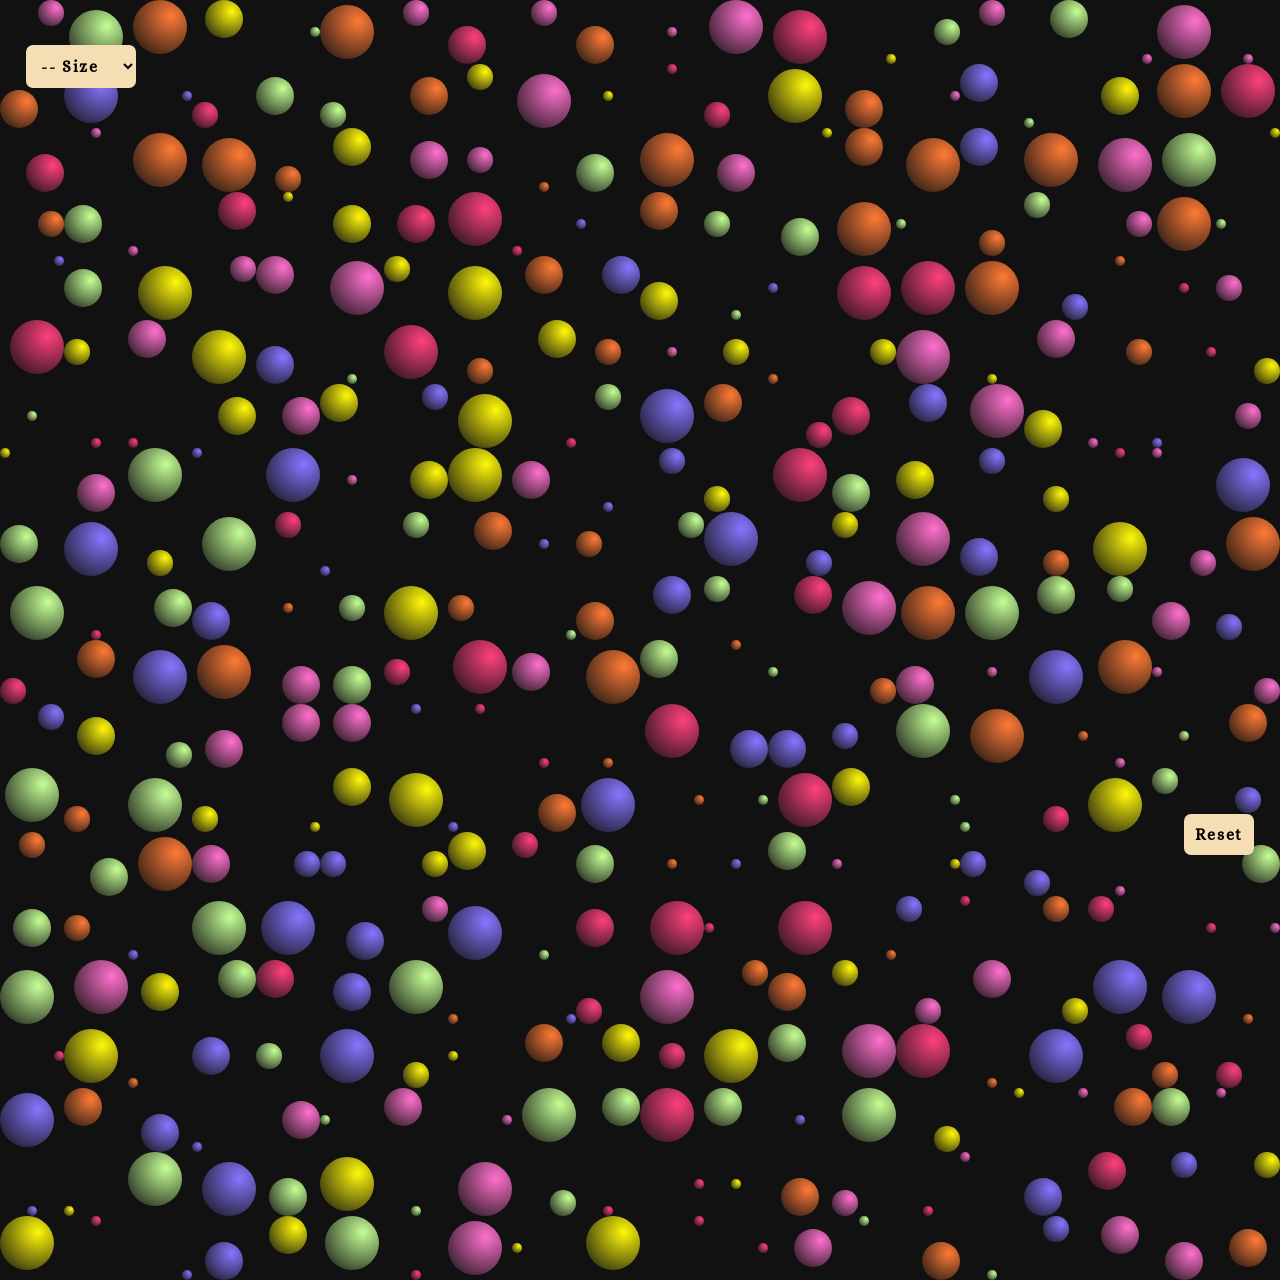
<file: projects/etch-a-sketch/index.html>
<!DOCTYPE html>
<html lang="en">
<head>
  <meta charset="UTF-8">
  <meta name="viewport" content="width=device-width, initial-scale=1.0">
  <link rel="stylesheet" href="../css-reset.css">
  <link rel="stylesheet" href="./css/style.css">

  <script src="script.js" defer></script>

  <title>Etch-a-Sketch</title>
</head>
<body>
  <div class="outer-container"></div>

  <label for="select-size"></label>
  <select name="size-of-spheres" id="select-size">
    <option value="">-- Size</option>
    <option value="bigger">Bigger</option>
    <option value="smaller">Smaller</option>
    <option value="default">Default</option>
  </select>

  <button class="reset">Reset</button>
</body>
</html>
</file>
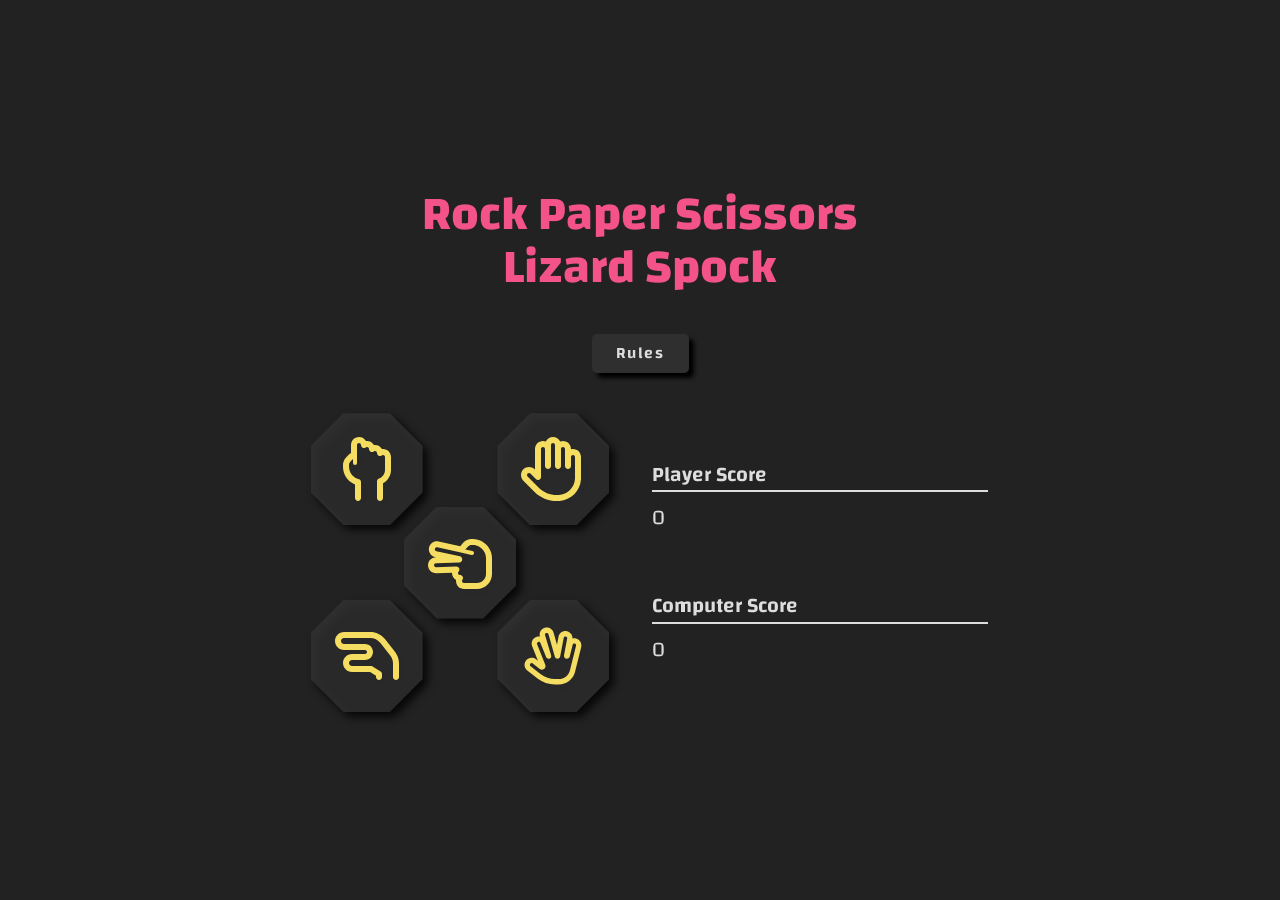
<file: projects/rock-paper-scissors-lizard-spock/index.html>
<!DOCTYPE html>
<html lang="en">
<head>
  <meta charset="UTF-8">
  <meta name="viewport" content="width=device-width, initial-scale=1.0">
  <link rel="stylesheet" href="../css-reset.css">
  <link rel="stylesheet" href="./css/style.css">
  <title>Rock Paper Scissors Lizard Spock</title>

  <script src="script.js" defer></script>
</head>
<body>
  <main>
    <h1>Rock Paper Scissors Lizard Spock</h1>
    <div class="rules-button-wrapper">
      <button class="rules-button">Rules</button>
    </div>

    <div class="rules-container pop-up">
      <div class="rules pop-up-card">
        <h2>Rules</h2>
        <div class="x-mark-wrapper">
          <button class="x-mark">
            <svg xmlns="http://www.w3.org/2000/svg" viewBox="0 0 384 512">
              <!--!Font Awesome Free 6.5.1 by @fontawesome - https://fontawesome.com License - https://fontawesome.com/license/free Copyright 2024 Fonticons, Inc.-->
              <path d="M342.6 150.6c12.5-12.5 12.5-32.8 0-45.3s-32.8-12.5-45.3 0L192 210.7 86.6 105.4c-12.5-12.5-32.8-12.5-45.3 0s-12.5 32.8 0 45.3L146.7 256 41.4 361.4c-12.5 12.5-12.5 32.8 0 45.3s32.8 12.5 45.3 0L192 301.3 297.4 406.6c12.5 12.5 32.8 12.5 45.3 0s12.5-32.8 0-45.3L237.3 256 342.6 150.6z"/>
            </svg>
          </button>
        </div>
        <ul>
          <li>scissors 
            <span>
              <svg xmlns="http://www.w3.org/2000/svg" viewBox="0 0 512 512"><!--!Font Awesome Free 6.5.1 by @fontawesome - https://fontawesome.com License - https://fontawesome.com/license/free Copyright 2024 Fonticons, Inc.--><path d="M.2 276.3c-1.2-35.3 26.4-65 61.7-66.2l3.3-.1L57 208.1C22.5 200.5 .7 166.3 8.3 131.8S50.2 75.5 84.7 83.2l173 38.3c2.3-2.9 4.7-5.7 7.1-8.5l18.4-20.3C299.9 74.5 323.5 64 348.3 64l10.2 0c54.1 0 104.1 28.7 131.3 75.4l1.5 2.6c13.6 23.2 20.7 49.7 20.7 76.6L512 344c0 66.3-53.7 120-120 120l-8 0-96 0c-35.3 0-64-28.7-64-64c0-2.8 .2-5.6 .5-8.3c-19.4-11-32.5-31.8-32.5-55.7c0-.8 0-1.6 0-2.4L66.4 338c-35.3 1.2-65-26.4-66.2-61.7zm63.4-18.2c-8.8 .3-15.7 7.7-15.4 16.5s7.7 15.7 16.5 15.4l161.5-5.6c9.8-.3 18.7 5.3 22.7 14.2s2.2 19.3-4.5 26.4c-2.8 2.9-4.4 6.7-4.4 11c0 8.8 7.2 16 16 16c9.1 0 17.4 5.1 21.5 13.3s3.2 17.9-2.3 25.1c-2 2.7-3.2 6-3.2 9.6c0 8.8 7.2 16 16 16l96 0 8 0c39.8 0 72-32.2 72-72l0-125.4c0-18.4-4.9-36.5-14.2-52.4l-1.5-2.6c-18.6-32-52.8-51.6-89.8-51.6l-10.2 0c-11.3 0-22 4.8-29.6 13.1l-17.5-15.9 17.5 15.9-18.4 20.3c-.6 .6-1.1 1.3-1.7 1.9l57 13.2c8.6 2 14 10.6 12 19.2s-10.6 14-19.2 12l-85.6-19.7L74.3 130c-8.6-1.9-17.2 3.5-19.1 12.2s3.5 17.2 12.2 19.1l187.5 41.6c10.2 2.3 17.8 10.9 18.7 21.4l.1 1c.6 6.6-1.5 13.1-5.8 18.1s-10.6 7.9-17.2 8.2L63.6 258.1z"/></svg>
            </span>
            cuts paper
            <span>
              <svg xmlns="http://www.w3.org/2000/svg" viewBox="0 0 512 512"><!--!Font Awesome Free 6.5.1 by @fontawesome - https://fontawesome.com License - https://fontawesome.com/license/free Copyright 2024 Fonticons, Inc.--><path d="M256 0c-25.3 0-47.2 14.7-57.6 36c-7-2.6-14.5-4-22.4-4c-35.3 0-64 28.7-64 64V261.5l-2.7-2.7c-25-25-65.5-25-90.5 0s-25 65.5 0 90.5L106.5 437c48 48 113.1 75 181 75H296h8c1.5 0 3-.1 4.5-.4c91.7-6.2 165-79.4 171.1-171.1c.3-1.5 .4-3 .4-4.5V160c0-35.3-28.7-64-64-64c-5.5 0-10.9 .7-16 2V96c0-35.3-28.7-64-64-64c-7.9 0-15.4 1.4-22.4 4C303.2 14.7 281.3 0 256 0zM240 96.1c0 0 0-.1 0-.1V64c0-8.8 7.2-16 16-16s16 7.2 16 16V95.9c0 0 0 .1 0 .1V232c0 13.3 10.7 24 24 24s24-10.7 24-24V96c0 0 0 0 0-.1c0-8.8 7.2-16 16-16s16 7.2 16 16v55.9c0 0 0 .1 0 .1v80c0 13.3 10.7 24 24 24s24-10.7 24-24V160.1c0 0 0-.1 0-.1c0-8.8 7.2-16 16-16s16 7.2 16 16V332.9c-.1 .6-.1 1.3-.2 1.9c-3.4 69.7-59.3 125.6-129 129c-.6 0-1.3 .1-1.9 .2H296h-8.5c-55.2 0-108.1-21.9-147.1-60.9L52.7 315.3c-6.2-6.2-6.2-16.4 0-22.6s16.4-6.2 22.6 0L119 336.4c6.9 6.9 17.2 8.9 26.2 5.2s14.8-12.5 14.8-22.2V96c0-8.8 7.2-16 16-16c8.8 0 16 7.1 16 15.9V232c0 13.3 10.7 24 24 24s24-10.7 24-24V96.1z"/></svg>
            </span>
          </li>

          <li>paper
            <span>
              <svg xmlns="http://www.w3.org/2000/svg" viewBox="0 0 512 512"><!--!Font Awesome Free 6.5.1 by @fontawesome - https://fontawesome.com License - https://fontawesome.com/license/free Copyright 2024 Fonticons, Inc.--><path d="M256 0c-25.3 0-47.2 14.7-57.6 36c-7-2.6-14.5-4-22.4-4c-35.3 0-64 28.7-64 64V261.5l-2.7-2.7c-25-25-65.5-25-90.5 0s-25 65.5 0 90.5L106.5 437c48 48 113.1 75 181 75H296h8c1.5 0 3-.1 4.5-.4c91.7-6.2 165-79.4 171.1-171.1c.3-1.5 .4-3 .4-4.5V160c0-35.3-28.7-64-64-64c-5.5 0-10.9 .7-16 2V96c0-35.3-28.7-64-64-64c-7.9 0-15.4 1.4-22.4 4C303.2 14.7 281.3 0 256 0zM240 96.1c0 0 0-.1 0-.1V64c0-8.8 7.2-16 16-16s16 7.2 16 16V95.9c0 0 0 .1 0 .1V232c0 13.3 10.7 24 24 24s24-10.7 24-24V96c0 0 0 0 0-.1c0-8.8 7.2-16 16-16s16 7.2 16 16v55.9c0 0 0 .1 0 .1v80c0 13.3 10.7 24 24 24s24-10.7 24-24V160.1c0 0 0-.1 0-.1c0-8.8 7.2-16 16-16s16 7.2 16 16V332.9c-.1 .6-.1 1.3-.2 1.9c-3.4 69.7-59.3 125.6-129 129c-.6 0-1.3 .1-1.9 .2H296h-8.5c-55.2 0-108.1-21.9-147.1-60.9L52.7 315.3c-6.2-6.2-6.2-16.4 0-22.6s16.4-6.2 22.6 0L119 336.4c6.9 6.9 17.2 8.9 26.2 5.2s14.8-12.5 14.8-22.2V96c0-8.8 7.2-16 16-16c8.8 0 16 7.1 16 15.9V232c0 13.3 10.7 24 24 24s24-10.7 24-24V96.1z"/></svg>
            </span>
            covers rock
            <span>
              <svg xmlns="http://www.w3.org/2000/svg" viewBox="0 0 448 512"><!--!Font Awesome Free 6.5.1 by @fontawesome - https://fontawesome.com License - https://fontawesome.com/license/free Copyright 2024 Fonticons, Inc.--><path d="M144 64c0-8.8 7.2-16 16-16s16 7.2 16 16c0 9.1 5.1 17.4 13.3 21.5s17.9 3.2 25.1-2.3c2.7-2 6-3.2 9.6-3.2c8.8 0 16 7.2 16 16c0 9.1 5.1 17.4 13.3 21.5s17.9 3.2 25.1-2.3c2.7-2 6-3.2 9.6-3.2c8.8 0 16 7.2 16 16c0 9.1 5.1 17.4 13.3 21.5s17.9 3.2 25.1-2.3c2.7-2 6-3.2 9.6-3.2c8.8 0 16 7.2 16 16V264c0 31.3-20 58-48 67.9c-9.6 3.4-16 12.5-16 22.6V488c0 13.3 10.7 24 24 24s24-10.7 24-24V370.2c38-20.1 64-60.1 64-106.2V160c0-35.3-28.7-64-64-64c-2.8 0-5.6 .2-8.3 .5C332.8 77.1 311.9 64 288 64c-2.8 0-5.6 .2-8.3 .5C268.8 45.1 247.9 32 224 32c-2.8 0-5.6 .2-8.3 .5C204.8 13.1 183.9 0 160 0C124.7 0 96 28.7 96 64v64.3c-11.7 7.4-22.5 16.4-32 26.9l17.8 16.1L64 155.2l-9.4 10.5C40 181.8 32 202.8 32 224.6v12.8c0 49.6 24.2 96.1 64.8 124.5l13.8-19.7L96.8 361.9l8.9 6.2c6.9 4.8 14.4 8.6 22.3 11.3V488c0 13.3 10.7 24 24 24s24-10.7 24-24V359.9c0-12.6-9.8-23.1-22.4-23.9c-7.3-.5-14.3-2.9-20.3-7.1l-13.1 18.7 13.1-18.7-8.9-6.2C96.6 303.1 80 271.3 80 237.4V224.6c0-9.9 3.7-19.4 10.3-26.8l9.4-10.5c3.8-4.2 7.9-8.1 12.3-11.6V208c0 8.8 7.2 16 16 16s16-7.2 16-16V142.3 128 64z"/></svg>
            </span>
          </li>

          <li>rock
            <span>
              <svg xmlns="http://www.w3.org/2000/svg" viewBox="0 0 448 512"><!--!Font Awesome Free 6.5.1 by @fontawesome - https://fontawesome.com License - https://fontawesome.com/license/free Copyright 2024 Fonticons, Inc.--><path d="M144 64c0-8.8 7.2-16 16-16s16 7.2 16 16c0 9.1 5.1 17.4 13.3 21.5s17.9 3.2 25.1-2.3c2.7-2 6-3.2 9.6-3.2c8.8 0 16 7.2 16 16c0 9.1 5.1 17.4 13.3 21.5s17.9 3.2 25.1-2.3c2.7-2 6-3.2 9.6-3.2c8.8 0 16 7.2 16 16c0 9.1 5.1 17.4 13.3 21.5s17.9 3.2 25.1-2.3c2.7-2 6-3.2 9.6-3.2c8.8 0 16 7.2 16 16V264c0 31.3-20 58-48 67.9c-9.6 3.4-16 12.5-16 22.6V488c0 13.3 10.7 24 24 24s24-10.7 24-24V370.2c38-20.1 64-60.1 64-106.2V160c0-35.3-28.7-64-64-64c-2.8 0-5.6 .2-8.3 .5C332.8 77.1 311.9 64 288 64c-2.8 0-5.6 .2-8.3 .5C268.8 45.1 247.9 32 224 32c-2.8 0-5.6 .2-8.3 .5C204.8 13.1 183.9 0 160 0C124.7 0 96 28.7 96 64v64.3c-11.7 7.4-22.5 16.4-32 26.9l17.8 16.1L64 155.2l-9.4 10.5C40 181.8 32 202.8 32 224.6v12.8c0 49.6 24.2 96.1 64.8 124.5l13.8-19.7L96.8 361.9l8.9 6.2c6.9 4.8 14.4 8.6 22.3 11.3V488c0 13.3 10.7 24 24 24s24-10.7 24-24V359.9c0-12.6-9.8-23.1-22.4-23.9c-7.3-.5-14.3-2.9-20.3-7.1l-13.1 18.7 13.1-18.7-8.9-6.2C96.6 303.1 80 271.3 80 237.4V224.6c0-9.9 3.7-19.4 10.3-26.8l9.4-10.5c3.8-4.2 7.9-8.1 12.3-11.6V208c0 8.8 7.2 16 16 16s16-7.2 16-16V142.3 128 64z"/></svg>
            </span>
            crushes lizard
            <span>
              <svg xmlns="http://www.w3.org/2000/svg" viewBox="0 0 512 512"><!--!Font Awesome Free 6.5.1 by @fontawesome - https://fontawesome.com License - https://fontawesome.com/license/free Copyright 2024 Fonticons, Inc.--><path d="M72 112c-13.3 0-24 10.7-24 24s10.7 24 24 24H240c35.3 0 64 28.7 64 64s-28.7 64-64 64H136c-13.3 0-24 10.7-24 24s10.7 24 24 24H288c4.5 0 8.9 1.3 12.7 3.6l64 40c7 4.4 11.3 12.1 11.3 20.4v24c0 13.3-10.7 24-24 24s-24-10.7-24-24V413.3L281.1 384H136c-39.8 0-72-32.2-72-72s32.2-72 72-72H240c8.8 0 16-7.2 16-16s-7.2-16-16-16H72c-39.8 0-72-32.2-72-72S32.2 64 72 64H281.6c46.7 0 90.9 21.5 119.7 58.3l78.4 100.1c20.9 26.7 32.3 59.7 32.3 93.7V424c0 13.3-10.7 24-24 24s-24-10.7-24-24V316.1c0-23.2-7.8-45.8-22.1-64.1L363.5 151.9c-19.7-25.2-49.9-39.9-81.9-39.9H72z"/></svg>
            </span>
          </li>

          <li>lizard
            <span>
              <svg xmlns="http://www.w3.org/2000/svg" viewBox="0 0 512 512"><!--!Font Awesome Free 6.5.1 by @fontawesome - https://fontawesome.com License - https://fontawesome.com/license/free Copyright 2024 Fonticons, Inc.--><path d="M72 112c-13.3 0-24 10.7-24 24s10.7 24 24 24H240c35.3 0 64 28.7 64 64s-28.7 64-64 64H136c-13.3 0-24 10.7-24 24s10.7 24 24 24H288c4.5 0 8.9 1.3 12.7 3.6l64 40c7 4.4 11.3 12.1 11.3 20.4v24c0 13.3-10.7 24-24 24s-24-10.7-24-24V413.3L281.1 384H136c-39.8 0-72-32.2-72-72s32.2-72 72-72H240c8.8 0 16-7.2 16-16s-7.2-16-16-16H72c-39.8 0-72-32.2-72-72S32.2 64 72 64H281.6c46.7 0 90.9 21.5 119.7 58.3l78.4 100.1c20.9 26.7 32.3 59.7 32.3 93.7V424c0 13.3-10.7 24-24 24s-24-10.7-24-24V316.1c0-23.2-7.8-45.8-22.1-64.1L363.5 151.9c-19.7-25.2-49.9-39.9-81.9-39.9H72z"/></svg>
            </span>
            poisons Spock
            <span>
              <svg xmlns="http://www.w3.org/2000/svg" viewBox="0 0 576 512"><!--!Font Awesome Free 6.5.1 by @fontawesome - https://fontawesome.com License - https://fontawesome.com/license/free Copyright 2024 Fonticons, Inc.--><path d="M170.2 80.8C161 47 180.8 12 214.6 2.4c34-9.6 69.4 10.2 79 44.2l30.3 107.1L337.1 84c6.6-34.7 40.1-57.5 74.8-50.9c31.4 6 53 33.9 52 64.9c10-2.6 20.8-2.8 31.5-.1c34.3 8.6 55.1 43.3 46.6 77.6L486.7 397.2C469.8 464.7 409.2 512 339.6 512c-11.2 0-22.5 0-33.7 0c-56.9 0-112.2-19-157.2-53.9l-92-71.6c-27.9-21.7-32.9-61.9-11.2-89.8s61.9-32.9 89.8-11.2l17 13.2L100.5 167.5c-13-32.9 3.2-70.1 36-83c11.1-4.4 22.7-5.4 33.7-3.7zm77.1-21.2c-2.4-8.5-11.2-13.4-19.7-11s-13.4 11.2-11 19.7l54.8 182.4c3.5 12.3-3.3 25.2-15.4 29.3s-25.3-2-30-13.9L174.9 138.1c-3.2-8.2-12.5-12.3-20.8-9s-12.3 12.5-9 20.8l73.3 185.6c12 30.3-23.7 57-49.4 37l-63.1-49.1c-7-5.4-17-4.2-22.5 2.8s-4.2 17 2.8 22.5l92 71.6c36.5 28.4 81.4 43.8 127.7 43.8c11.2 0 22.5 0 33.7 0c47.5 0 89-32.4 100.5-78.5l55.4-221.6c2.1-8.6-3.1-17.3-11.6-19.4s-17.3 3.1-19.4 11.6l-26 104C435.6 271.8 425 280 413 280c-16.5 0-28.9-15-25.8-31.2L415.7 99c1.7-8.7-4-17.1-12.7-18.7s-17.1 4-18.7 12.7L352.5 260c-2.2 11.6-12.4 20-24.2 20c-11 0-20.7-7.3-23.7-17.9L247.4 59.6z"/></svg>
            </span>
          </li>

          <li>Spock
            <span>
              <svg xmlns="http://www.w3.org/2000/svg" viewBox="0 0 576 512"><!--!Font Awesome Free 6.5.1 by @fontawesome - https://fontawesome.com License - https://fontawesome.com/license/free Copyright 2024 Fonticons, Inc.--><path d="M170.2 80.8C161 47 180.8 12 214.6 2.4c34-9.6 69.4 10.2 79 44.2l30.3 107.1L337.1 84c6.6-34.7 40.1-57.5 74.8-50.9c31.4 6 53 33.9 52 64.9c10-2.6 20.8-2.8 31.5-.1c34.3 8.6 55.1 43.3 46.6 77.6L486.7 397.2C469.8 464.7 409.2 512 339.6 512c-11.2 0-22.5 0-33.7 0c-56.9 0-112.2-19-157.2-53.9l-92-71.6c-27.9-21.7-32.9-61.9-11.2-89.8s61.9-32.9 89.8-11.2l17 13.2L100.5 167.5c-13-32.9 3.2-70.1 36-83c11.1-4.4 22.7-5.4 33.7-3.7zm77.1-21.2c-2.4-8.5-11.2-13.4-19.7-11s-13.4 11.2-11 19.7l54.8 182.4c3.5 12.3-3.3 25.2-15.4 29.3s-25.3-2-30-13.9L174.9 138.1c-3.2-8.2-12.5-12.3-20.8-9s-12.3 12.5-9 20.8l73.3 185.6c12 30.3-23.7 57-49.4 37l-63.1-49.1c-7-5.4-17-4.2-22.5 2.8s-4.2 17 2.8 22.5l92 71.6c36.5 28.4 81.4 43.8 127.7 43.8c11.2 0 22.5 0 33.7 0c47.5 0 89-32.4 100.5-78.5l55.4-221.6c2.1-8.6-3.1-17.3-11.6-19.4s-17.3 3.1-19.4 11.6l-26 104C435.6 271.8 425 280 413 280c-16.5 0-28.9-15-25.8-31.2L415.7 99c1.7-8.7-4-17.1-12.7-18.7s-17.1 4-18.7 12.7L352.5 260c-2.2 11.6-12.4 20-24.2 20c-11 0-20.7-7.3-23.7-17.9L247.4 59.6z"/></svg>
            </span>
            smashes scissors
            <span>
              <svg xmlns="http://www.w3.org/2000/svg" viewBox="0 0 512 512"><!--!Font Awesome Free 6.5.1 by @fontawesome - https://fontawesome.com License - https://fontawesome.com/license/free Copyright 2024 Fonticons, Inc.--><path d="M.2 276.3c-1.2-35.3 26.4-65 61.7-66.2l3.3-.1L57 208.1C22.5 200.5 .7 166.3 8.3 131.8S50.2 75.5 84.7 83.2l173 38.3c2.3-2.9 4.7-5.7 7.1-8.5l18.4-20.3C299.9 74.5 323.5 64 348.3 64l10.2 0c54.1 0 104.1 28.7 131.3 75.4l1.5 2.6c13.6 23.2 20.7 49.7 20.7 76.6L512 344c0 66.3-53.7 120-120 120l-8 0-96 0c-35.3 0-64-28.7-64-64c0-2.8 .2-5.6 .5-8.3c-19.4-11-32.5-31.8-32.5-55.7c0-.8 0-1.6 0-2.4L66.4 338c-35.3 1.2-65-26.4-66.2-61.7zm63.4-18.2c-8.8 .3-15.7 7.7-15.4 16.5s7.7 15.7 16.5 15.4l161.5-5.6c9.8-.3 18.7 5.3 22.7 14.2s2.2 19.3-4.5 26.4c-2.8 2.9-4.4 6.7-4.4 11c0 8.8 7.2 16 16 16c9.1 0 17.4 5.1 21.5 13.3s3.2 17.9-2.3 25.1c-2 2.7-3.2 6-3.2 9.6c0 8.8 7.2 16 16 16l96 0 8 0c39.8 0 72-32.2 72-72l0-125.4c0-18.4-4.9-36.5-14.2-52.4l-1.5-2.6c-18.6-32-52.8-51.6-89.8-51.6l-10.2 0c-11.3 0-22 4.8-29.6 13.1l-17.5-15.9 17.5 15.9-18.4 20.3c-.6 .6-1.1 1.3-1.7 1.9l57 13.2c8.6 2 14 10.6 12 19.2s-10.6 14-19.2 12l-85.6-19.7L74.3 130c-8.6-1.9-17.2 3.5-19.1 12.2s3.5 17.2 12.2 19.1l187.5 41.6c10.2 2.3 17.8 10.9 18.7 21.4l.1 1c.6 6.6-1.5 13.1-5.8 18.1s-10.6 7.9-17.2 8.2L63.6 258.1z"/></svg>
            </span>
          </li>

          <li>scissors
            <span>
              <svg xmlns="http://www.w3.org/2000/svg" viewBox="0 0 512 512"><!--!Font Awesome Free 6.5.1 by @fontawesome - https://fontawesome.com License - https://fontawesome.com/license/free Copyright 2024 Fonticons, Inc.--><path d="M.2 276.3c-1.2-35.3 26.4-65 61.7-66.2l3.3-.1L57 208.1C22.5 200.5 .7 166.3 8.3 131.8S50.2 75.5 84.7 83.2l173 38.3c2.3-2.9 4.7-5.7 7.1-8.5l18.4-20.3C299.9 74.5 323.5 64 348.3 64l10.2 0c54.1 0 104.1 28.7 131.3 75.4l1.5 2.6c13.6 23.2 20.7 49.7 20.7 76.6L512 344c0 66.3-53.7 120-120 120l-8 0-96 0c-35.3 0-64-28.7-64-64c0-2.8 .2-5.6 .5-8.3c-19.4-11-32.5-31.8-32.5-55.7c0-.8 0-1.6 0-2.4L66.4 338c-35.3 1.2-65-26.4-66.2-61.7zm63.4-18.2c-8.8 .3-15.7 7.7-15.4 16.5s7.7 15.7 16.5 15.4l161.5-5.6c9.8-.3 18.7 5.3 22.7 14.2s2.2 19.3-4.5 26.4c-2.8 2.9-4.4 6.7-4.4 11c0 8.8 7.2 16 16 16c9.1 0 17.4 5.1 21.5 13.3s3.2 17.9-2.3 25.1c-2 2.7-3.2 6-3.2 9.6c0 8.8 7.2 16 16 16l96 0 8 0c39.8 0 72-32.2 72-72l0-125.4c0-18.4-4.9-36.5-14.2-52.4l-1.5-2.6c-18.6-32-52.8-51.6-89.8-51.6l-10.2 0c-11.3 0-22 4.8-29.6 13.1l-17.5-15.9 17.5 15.9-18.4 20.3c-.6 .6-1.1 1.3-1.7 1.9l57 13.2c8.6 2 14 10.6 12 19.2s-10.6 14-19.2 12l-85.6-19.7L74.3 130c-8.6-1.9-17.2 3.5-19.1 12.2s3.5 17.2 12.2 19.1l187.5 41.6c10.2 2.3 17.8 10.9 18.7 21.4l.1 1c.6 6.6-1.5 13.1-5.8 18.1s-10.6 7.9-17.2 8.2L63.6 258.1z"/></svg>
            </span>
            decapitates lizard
            <span>
              <svg xmlns="http://www.w3.org/2000/svg" viewBox="0 0 512 512"><!--!Font Awesome Free 6.5.1 by @fontawesome - https://fontawesome.com License - https://fontawesome.com/license/free Copyright 2024 Fonticons, Inc.--><path d="M72 112c-13.3 0-24 10.7-24 24s10.7 24 24 24H240c35.3 0 64 28.7 64 64s-28.7 64-64 64H136c-13.3 0-24 10.7-24 24s10.7 24 24 24H288c4.5 0 8.9 1.3 12.7 3.6l64 40c7 4.4 11.3 12.1 11.3 20.4v24c0 13.3-10.7 24-24 24s-24-10.7-24-24V413.3L281.1 384H136c-39.8 0-72-32.2-72-72s32.2-72 72-72H240c8.8 0 16-7.2 16-16s-7.2-16-16-16H72c-39.8 0-72-32.2-72-72S32.2 64 72 64H281.6c46.7 0 90.9 21.5 119.7 58.3l78.4 100.1c20.9 26.7 32.3 59.7 32.3 93.7V424c0 13.3-10.7 24-24 24s-24-10.7-24-24V316.1c0-23.2-7.8-45.8-22.1-64.1L363.5 151.9c-19.7-25.2-49.9-39.9-81.9-39.9H72z"/></svg>
            </span>
          </li> 

          <li>lizard
            <span>
              <svg xmlns="http://www.w3.org/2000/svg" viewBox="0 0 512 512"><!--!Font Awesome Free 6.5.1 by @fontawesome - https://fontawesome.com License - https://fontawesome.com/license/free Copyright 2024 Fonticons, Inc.--><path d="M72 112c-13.3 0-24 10.7-24 24s10.7 24 24 24H240c35.3 0 64 28.7 64 64s-28.7 64-64 64H136c-13.3 0-24 10.7-24 24s10.7 24 24 24H288c4.5 0 8.9 1.3 12.7 3.6l64 40c7 4.4 11.3 12.1 11.3 20.4v24c0 13.3-10.7 24-24 24s-24-10.7-24-24V413.3L281.1 384H136c-39.8 0-72-32.2-72-72s32.2-72 72-72H240c8.8 0 16-7.2 16-16s-7.2-16-16-16H72c-39.8 0-72-32.2-72-72S32.2 64 72 64H281.6c46.7 0 90.9 21.5 119.7 58.3l78.4 100.1c20.9 26.7 32.3 59.7 32.3 93.7V424c0 13.3-10.7 24-24 24s-24-10.7-24-24V316.1c0-23.2-7.8-45.8-22.1-64.1L363.5 151.9c-19.7-25.2-49.9-39.9-81.9-39.9H72z"/></svg>
            </span>
            eats paper
            <span>
              <svg xmlns="http://www.w3.org/2000/svg" viewBox="0 0 512 512"><!--!Font Awesome Free 6.5.1 by @fontawesome - https://fontawesome.com License - https://fontawesome.com/license/free Copyright 2024 Fonticons, Inc.--><path d="M256 0c-25.3 0-47.2 14.7-57.6 36c-7-2.6-14.5-4-22.4-4c-35.3 0-64 28.7-64 64V261.5l-2.7-2.7c-25-25-65.5-25-90.5 0s-25 65.5 0 90.5L106.5 437c48 48 113.1 75 181 75H296h8c1.5 0 3-.1 4.5-.4c91.7-6.2 165-79.4 171.1-171.1c.3-1.5 .4-3 .4-4.5V160c0-35.3-28.7-64-64-64c-5.5 0-10.9 .7-16 2V96c0-35.3-28.7-64-64-64c-7.9 0-15.4 1.4-22.4 4C303.2 14.7 281.3 0 256 0zM240 96.1c0 0 0-.1 0-.1V64c0-8.8 7.2-16 16-16s16 7.2 16 16V95.9c0 0 0 .1 0 .1V232c0 13.3 10.7 24 24 24s24-10.7 24-24V96c0 0 0 0 0-.1c0-8.8 7.2-16 16-16s16 7.2 16 16v55.9c0 0 0 .1 0 .1v80c0 13.3 10.7 24 24 24s24-10.7 24-24V160.1c0 0 0-.1 0-.1c0-8.8 7.2-16 16-16s16 7.2 16 16V332.9c-.1 .6-.1 1.3-.2 1.9c-3.4 69.7-59.3 125.6-129 129c-.6 0-1.3 .1-1.9 .2H296h-8.5c-55.2 0-108.1-21.9-147.1-60.9L52.7 315.3c-6.2-6.2-6.2-16.4 0-22.6s16.4-6.2 22.6 0L119 336.4c6.9 6.9 17.2 8.9 26.2 5.2s14.8-12.5 14.8-22.2V96c0-8.8 7.2-16 16-16c8.8 0 16 7.1 16 15.9V232c0 13.3 10.7 24 24 24s24-10.7 24-24V96.1z"/></svg>
            </span>
          </li>

          <li>paper
            <span>
              <svg xmlns="http://www.w3.org/2000/svg" viewBox="0 0 512 512"><!--!Font Awesome Free 6.5.1 by @fontawesome - https://fontawesome.com License - https://fontawesome.com/license/free Copyright 2024 Fonticons, Inc.--><path d="M256 0c-25.3 0-47.2 14.7-57.6 36c-7-2.6-14.5-4-22.4-4c-35.3 0-64 28.7-64 64V261.5l-2.7-2.7c-25-25-65.5-25-90.5 0s-25 65.5 0 90.5L106.5 437c48 48 113.1 75 181 75H296h8c1.5 0 3-.1 4.5-.4c91.7-6.2 165-79.4 171.1-171.1c.3-1.5 .4-3 .4-4.5V160c0-35.3-28.7-64-64-64c-5.5 0-10.9 .7-16 2V96c0-35.3-28.7-64-64-64c-7.9 0-15.4 1.4-22.4 4C303.2 14.7 281.3 0 256 0zM240 96.1c0 0 0-.1 0-.1V64c0-8.8 7.2-16 16-16s16 7.2 16 16V95.9c0 0 0 .1 0 .1V232c0 13.3 10.7 24 24 24s24-10.7 24-24V96c0 0 0 0 0-.1c0-8.8 7.2-16 16-16s16 7.2 16 16v55.9c0 0 0 .1 0 .1v80c0 13.3 10.7 24 24 24s24-10.7 24-24V160.1c0 0 0-.1 0-.1c0-8.8 7.2-16 16-16s16 7.2 16 16V332.9c-.1 .6-.1 1.3-.2 1.9c-3.4 69.7-59.3 125.6-129 129c-.6 0-1.3 .1-1.9 .2H296h-8.5c-55.2 0-108.1-21.9-147.1-60.9L52.7 315.3c-6.2-6.2-6.2-16.4 0-22.6s16.4-6.2 22.6 0L119 336.4c6.9 6.9 17.2 8.9 26.2 5.2s14.8-12.5 14.8-22.2V96c0-8.8 7.2-16 16-16c8.8 0 16 7.1 16 15.9V232c0 13.3 10.7 24 24 24s24-10.7 24-24V96.1z"/></svg>
            </span>
            disproves Spock
            <span>
              <svg xmlns="http://www.w3.org/2000/svg" viewBox="0 0 576 512"><!--!Font Awesome Free 6.5.1 by @fontawesome - https://fontawesome.com License - https://fontawesome.com/license/free Copyright 2024 Fonticons, Inc.--><path d="M170.2 80.8C161 47 180.8 12 214.6 2.4c34-9.6 69.4 10.2 79 44.2l30.3 107.1L337.1 84c6.6-34.7 40.1-57.5 74.8-50.9c31.4 6 53 33.9 52 64.9c10-2.6 20.8-2.8 31.5-.1c34.3 8.6 55.1 43.3 46.6 77.6L486.7 397.2C469.8 464.7 409.2 512 339.6 512c-11.2 0-22.5 0-33.7 0c-56.9 0-112.2-19-157.2-53.9l-92-71.6c-27.9-21.7-32.9-61.9-11.2-89.8s61.9-32.9 89.8-11.2l17 13.2L100.5 167.5c-13-32.9 3.2-70.1 36-83c11.1-4.4 22.7-5.4 33.7-3.7zm77.1-21.2c-2.4-8.5-11.2-13.4-19.7-11s-13.4 11.2-11 19.7l54.8 182.4c3.5 12.3-3.3 25.2-15.4 29.3s-25.3-2-30-13.9L174.9 138.1c-3.2-8.2-12.5-12.3-20.8-9s-12.3 12.5-9 20.8l73.3 185.6c12 30.3-23.7 57-49.4 37l-63.1-49.1c-7-5.4-17-4.2-22.5 2.8s-4.2 17 2.8 22.5l92 71.6c36.5 28.4 81.4 43.8 127.7 43.8c11.2 0 22.5 0 33.7 0c47.5 0 89-32.4 100.5-78.5l55.4-221.6c2.1-8.6-3.1-17.3-11.6-19.4s-17.3 3.1-19.4 11.6l-26 104C435.6 271.8 425 280 413 280c-16.5 0-28.9-15-25.8-31.2L415.7 99c1.7-8.7-4-17.1-12.7-18.7s-17.1 4-18.7 12.7L352.5 260c-2.2 11.6-12.4 20-24.2 20c-11 0-20.7-7.3-23.7-17.9L247.4 59.6z"/></svg>
            </span>
          </li> 

          <li>Spock
            <span>
              <svg xmlns="http://www.w3.org/2000/svg" viewBox="0 0 576 512"><!--!Font Awesome Free 6.5.1 by @fontawesome - https://fontawesome.com License - https://fontawesome.com/license/free Copyright 2024 Fonticons, Inc.--><path d="M170.2 80.8C161 47 180.8 12 214.6 2.4c34-9.6 69.4 10.2 79 44.2l30.3 107.1L337.1 84c6.6-34.7 40.1-57.5 74.8-50.9c31.4 6 53 33.9 52 64.9c10-2.6 20.8-2.8 31.5-.1c34.3 8.6 55.1 43.3 46.6 77.6L486.7 397.2C469.8 464.7 409.2 512 339.6 512c-11.2 0-22.5 0-33.7 0c-56.9 0-112.2-19-157.2-53.9l-92-71.6c-27.9-21.7-32.9-61.9-11.2-89.8s61.9-32.9 89.8-11.2l17 13.2L100.5 167.5c-13-32.9 3.2-70.1 36-83c11.1-4.4 22.7-5.4 33.7-3.7zm77.1-21.2c-2.4-8.5-11.2-13.4-19.7-11s-13.4 11.2-11 19.7l54.8 182.4c3.5 12.3-3.3 25.2-15.4 29.3s-25.3-2-30-13.9L174.9 138.1c-3.2-8.2-12.5-12.3-20.8-9s-12.3 12.5-9 20.8l73.3 185.6c12 30.3-23.7 57-49.4 37l-63.1-49.1c-7-5.4-17-4.2-22.5 2.8s-4.2 17 2.8 22.5l92 71.6c36.5 28.4 81.4 43.8 127.7 43.8c11.2 0 22.5 0 33.7 0c47.5 0 89-32.4 100.5-78.5l55.4-221.6c2.1-8.6-3.1-17.3-11.6-19.4s-17.3 3.1-19.4 11.6l-26 104C435.6 271.8 425 280 413 280c-16.5 0-28.9-15-25.8-31.2L415.7 99c1.7-8.7-4-17.1-12.7-18.7s-17.1 4-18.7 12.7L352.5 260c-2.2 11.6-12.4 20-24.2 20c-11 0-20.7-7.3-23.7-17.9L247.4 59.6z"/></svg>
            </svg>
            </span>
            vaporizes rock
            <span>
              <svg xmlns="http://www.w3.org/2000/svg" viewBox="0 0 448 512"><!--!Font Awesome Free 6.5.1 by @fontawesome - https://fontawesome.com License - https://fontawesome.com/license/free Copyright 2024 Fonticons, Inc.--><path d="M144 64c0-8.8 7.2-16 16-16s16 7.2 16 16c0 9.1 5.1 17.4 13.3 21.5s17.9 3.2 25.1-2.3c2.7-2 6-3.2 9.6-3.2c8.8 0 16 7.2 16 16c0 9.1 5.1 17.4 13.3 21.5s17.9 3.2 25.1-2.3c2.7-2 6-3.2 9.6-3.2c8.8 0 16 7.2 16 16c0 9.1 5.1 17.4 13.3 21.5s17.9 3.2 25.1-2.3c2.7-2 6-3.2 9.6-3.2c8.8 0 16 7.2 16 16V264c0 31.3-20 58-48 67.9c-9.6 3.4-16 12.5-16 22.6V488c0 13.3 10.7 24 24 24s24-10.7 24-24V370.2c38-20.1 64-60.1 64-106.2V160c0-35.3-28.7-64-64-64c-2.8 0-5.6 .2-8.3 .5C332.8 77.1 311.9 64 288 64c-2.8 0-5.6 .2-8.3 .5C268.8 45.1 247.9 32 224 32c-2.8 0-5.6 .2-8.3 .5C204.8 13.1 183.9 0 160 0C124.7 0 96 28.7 96 64v64.3c-11.7 7.4-22.5 16.4-32 26.9l17.8 16.1L64 155.2l-9.4 10.5C40 181.8 32 202.8 32 224.6v12.8c0 49.6 24.2 96.1 64.8 124.5l13.8-19.7L96.8 361.9l8.9 6.2c6.9 4.8 14.4 8.6 22.3 11.3V488c0 13.3 10.7 24 24 24s24-10.7 24-24V359.9c0-12.6-9.8-23.1-22.4-23.9c-7.3-.5-14.3-2.9-20.3-7.1l-13.1 18.7 13.1-18.7-8.9-6.2C96.6 303.1 80 271.3 80 237.4V224.6c0-9.9 3.7-19.4 10.3-26.8l9.4-10.5c3.8-4.2 7.9-8.1 12.3-11.6V208c0 8.8 7.2 16 16 16s16-7.2 16-16V142.3 128 64z"/></svg>
            </span>
          </li>

          <li>rock
            <span>
              <svg xmlns="http://www.w3.org/2000/svg" viewBox="0 0 448 512"><!--!Font Awesome Free 6.5.1 by @fontawesome - https://fontawesome.com License - https://fontawesome.com/license/free Copyright 2024 Fonticons, Inc.--><path d="M144 64c0-8.8 7.2-16 16-16s16 7.2 16 16c0 9.1 5.1 17.4 13.3 21.5s17.9 3.2 25.1-2.3c2.7-2 6-3.2 9.6-3.2c8.8 0 16 7.2 16 16c0 9.1 5.1 17.4 13.3 21.5s17.9 3.2 25.1-2.3c2.7-2 6-3.2 9.6-3.2c8.8 0 16 7.2 16 16c0 9.1 5.1 17.4 13.3 21.5s17.9 3.2 25.1-2.3c2.7-2 6-3.2 9.6-3.2c8.8 0 16 7.2 16 16V264c0 31.3-20 58-48 67.9c-9.6 3.4-16 12.5-16 22.6V488c0 13.3 10.7 24 24 24s24-10.7 24-24V370.2c38-20.1 64-60.1 64-106.2V160c0-35.3-28.7-64-64-64c-2.8 0-5.6 .2-8.3 .5C332.8 77.1 311.9 64 288 64c-2.8 0-5.6 .2-8.3 .5C268.8 45.1 247.9 32 224 32c-2.8 0-5.6 .2-8.3 .5C204.8 13.1 183.9 0 160 0C124.7 0 96 28.7 96 64v64.3c-11.7 7.4-22.5 16.4-32 26.9l17.8 16.1L64 155.2l-9.4 10.5C40 181.8 32 202.8 32 224.6v12.8c0 49.6 24.2 96.1 64.8 124.5l13.8-19.7L96.8 361.9l8.9 6.2c6.9 4.8 14.4 8.6 22.3 11.3V488c0 13.3 10.7 24 24 24s24-10.7 24-24V359.9c0-12.6-9.8-23.1-22.4-23.9c-7.3-.5-14.3-2.9-20.3-7.1l-13.1 18.7 13.1-18.7-8.9-6.2C96.6 303.1 80 271.3 80 237.4V224.6c0-9.9 3.7-19.4 10.3-26.8l9.4-10.5c3.8-4.2 7.9-8.1 12.3-11.6V208c0 8.8 7.2 16 16 16s16-7.2 16-16V142.3 128 64z"/></svg>
            </span>
            crushes scissors
            <span>
              <svg xmlns="http://www.w3.org/2000/svg" viewBox="0 0 512 512"><!--!Font Awesome Free 6.5.1 by @fontawesome - https://fontawesome.com License - https://fontawesome.com/license/free Copyright 2024 Fonticons, Inc.--><path d="M.2 276.3c-1.2-35.3 26.4-65 61.7-66.2l3.3-.1L57 208.1C22.5 200.5 .7 166.3 8.3 131.8S50.2 75.5 84.7 83.2l173 38.3c2.3-2.9 4.7-5.7 7.1-8.5l18.4-20.3C299.9 74.5 323.5 64 348.3 64l10.2 0c54.1 0 104.1 28.7 131.3 75.4l1.5 2.6c13.6 23.2 20.7 49.7 20.7 76.6L512 344c0 66.3-53.7 120-120 120l-8 0-96 0c-35.3 0-64-28.7-64-64c0-2.8 .2-5.6 .5-8.3c-19.4-11-32.5-31.8-32.5-55.7c0-.8 0-1.6 0-2.4L66.4 338c-35.3 1.2-65-26.4-66.2-61.7zm63.4-18.2c-8.8 .3-15.7 7.7-15.4 16.5s7.7 15.7 16.5 15.4l161.5-5.6c9.8-.3 18.7 5.3 22.7 14.2s2.2 19.3-4.5 26.4c-2.8 2.9-4.4 6.7-4.4 11c0 8.8 7.2 16 16 16c9.1 0 17.4 5.1 21.5 13.3s3.2 17.9-2.3 25.1c-2 2.7-3.2 6-3.2 9.6c0 8.8 7.2 16 16 16l96 0 8 0c39.8 0 72-32.2 72-72l0-125.4c0-18.4-4.9-36.5-14.2-52.4l-1.5-2.6c-18.6-32-52.8-51.6-89.8-51.6l-10.2 0c-11.3 0-22 4.8-29.6 13.1l-17.5-15.9 17.5 15.9-18.4 20.3c-.6 .6-1.1 1.3-1.7 1.9l57 13.2c8.6 2 14 10.6 12 19.2s-10.6 14-19.2 12l-85.6-19.7L74.3 130c-8.6-1.9-17.2 3.5-19.1 12.2s3.5 17.2 12.2 19.1l187.5 41.6c10.2 2.3 17.8 10.9 18.7 21.4l.1 1c.6 6.6-1.5 13.1-5.8 18.1s-10.6 7.9-17.2 8.2L63.6 258.1z"/></svg>
            </span>
          </li>
        </ul>
      </div>
    </div>

    <div class="game-container">
      <div class="hand-signals">
        <div class="rock wrapper">
          <button id="rock"></button>
          <svg xmlns="http://www.w3.org/2000/svg" viewBox="0 0 448 512"><!--!Font Awesome Free 6.5.1 by @fontawesome - https://fontawesome.com License - https://fontawesome.com/license/free Copyright 2024 Fonticons, Inc.--><path d="M144 64c0-8.8 7.2-16 16-16s16 7.2 16 16c0 9.1 5.1 17.4 13.3 21.5s17.9 3.2 25.1-2.3c2.7-2 6-3.2 9.6-3.2c8.8 0 16 7.2 16 16c0 9.1 5.1 17.4 13.3 21.5s17.9 3.2 25.1-2.3c2.7-2 6-3.2 9.6-3.2c8.8 0 16 7.2 16 16c0 9.1 5.1 17.4 13.3 21.5s17.9 3.2 25.1-2.3c2.7-2 6-3.2 9.6-3.2c8.8 0 16 7.2 16 16V264c0 31.3-20 58-48 67.9c-9.6 3.4-16 12.5-16 22.6V488c0 13.3 10.7 24 24 24s24-10.7 24-24V370.2c38-20.1 64-60.1 64-106.2V160c0-35.3-28.7-64-64-64c-2.8 0-5.6 .2-8.3 .5C332.8 77.1 311.9 64 288 64c-2.8 0-5.6 .2-8.3 .5C268.8 45.1 247.9 32 224 32c-2.8 0-5.6 .2-8.3 .5C204.8 13.1 183.9 0 160 0C124.7 0 96 28.7 96 64v64.3c-11.7 7.4-22.5 16.4-32 26.9l17.8 16.1L64 155.2l-9.4 10.5C40 181.8 32 202.8 32 224.6v12.8c0 49.6 24.2 96.1 64.8 124.5l13.8-19.7L96.8 361.9l8.9 6.2c6.9 4.8 14.4 8.6 22.3 11.3V488c0 13.3 10.7 24 24 24s24-10.7 24-24V359.9c0-12.6-9.8-23.1-22.4-23.9c-7.3-.5-14.3-2.9-20.3-7.1l-13.1 18.7 13.1-18.7-8.9-6.2C96.6 303.1 80 271.3 80 237.4V224.6c0-9.9 3.7-19.4 10.3-26.8l9.4-10.5c3.8-4.2 7.9-8.1 12.3-11.6V208c0 8.8 7.2 16 16 16s16-7.2 16-16V142.3 128 64z"/></svg>
          <div class="animated-div"></div>
        </div>
        <div class="paper wrapper">
          <button id="paper"></button>
          <svg xmlns="http://www.w3.org/2000/svg" viewBox="0 0 512 512"><!--!Font Awesome Free 6.5.1 by @fontawesome - https://fontawesome.com License - https://fontawesome.com/license/free Copyright 2024 Fonticons, Inc.--><path d="M256 0c-25.3 0-47.2 14.7-57.6 36c-7-2.6-14.5-4-22.4-4c-35.3 0-64 28.7-64 64V261.5l-2.7-2.7c-25-25-65.5-25-90.5 0s-25 65.5 0 90.5L106.5 437c48 48 113.1 75 181 75H296h8c1.5 0 3-.1 4.5-.4c91.7-6.2 165-79.4 171.1-171.1c.3-1.5 .4-3 .4-4.5V160c0-35.3-28.7-64-64-64c-5.5 0-10.9 .7-16 2V96c0-35.3-28.7-64-64-64c-7.9 0-15.4 1.4-22.4 4C303.2 14.7 281.3 0 256 0zM240 96.1c0 0 0-.1 0-.1V64c0-8.8 7.2-16 16-16s16 7.2 16 16V95.9c0 0 0 .1 0 .1V232c0 13.3 10.7 24 24 24s24-10.7 24-24V96c0 0 0 0 0-.1c0-8.8 7.2-16 16-16s16 7.2 16 16v55.9c0 0 0 .1 0 .1v80c0 13.3 10.7 24 24 24s24-10.7 24-24V160.1c0 0 0-.1 0-.1c0-8.8 7.2-16 16-16s16 7.2 16 16V332.9c-.1 .6-.1 1.3-.2 1.9c-3.4 69.7-59.3 125.6-129 129c-.6 0-1.3 .1-1.9 .2H296h-8.5c-55.2 0-108.1-21.9-147.1-60.9L52.7 315.3c-6.2-6.2-6.2-16.4 0-22.6s16.4-6.2 22.6 0L119 336.4c6.9 6.9 17.2 8.9 26.2 5.2s14.8-12.5 14.8-22.2V96c0-8.8 7.2-16 16-16c8.8 0 16 7.1 16 15.9V232c0 13.3 10.7 24 24 24s24-10.7 24-24V96.1z"/></svg>
          <div class="animated-div"></div>
        </div>
        <div class="scissors wrapper">
          <button id="scissors"></button>
          <svg xmlns="http://www.w3.org/2000/svg" viewBox="0 0 512 512"><!--!Font Awesome Free 6.5.1 by @fontawesome - https://fontawesome.com License - https://fontawesome.com/license/free Copyright 2024 Fonticons, Inc.--><path d="M.2 276.3c-1.2-35.3 26.4-65 61.7-66.2l3.3-.1L57 208.1C22.5 200.5 .7 166.3 8.3 131.8S50.2 75.5 84.7 83.2l173 38.3c2.3-2.9 4.7-5.7 7.1-8.5l18.4-20.3C299.9 74.5 323.5 64 348.3 64l10.2 0c54.1 0 104.1 28.7 131.3 75.4l1.5 2.6c13.6 23.2 20.7 49.7 20.7 76.6L512 344c0 66.3-53.7 120-120 120l-8 0-96 0c-35.3 0-64-28.7-64-64c0-2.8 .2-5.6 .5-8.3c-19.4-11-32.5-31.8-32.5-55.7c0-.8 0-1.6 0-2.4L66.4 338c-35.3 1.2-65-26.4-66.2-61.7zm63.4-18.2c-8.8 .3-15.7 7.7-15.4 16.5s7.7 15.7 16.5 15.4l161.5-5.6c9.8-.3 18.7 5.3 22.7 14.2s2.2 19.3-4.5 26.4c-2.8 2.9-4.4 6.7-4.4 11c0 8.8 7.2 16 16 16c9.1 0 17.4 5.1 21.5 13.3s3.2 17.9-2.3 25.1c-2 2.7-3.2 6-3.2 9.6c0 8.8 7.2 16 16 16l96 0 8 0c39.8 0 72-32.2 72-72l0-125.4c0-18.4-4.9-36.5-14.2-52.4l-1.5-2.6c-18.6-32-52.8-51.6-89.8-51.6l-10.2 0c-11.3 0-22 4.8-29.6 13.1l-17.5-15.9 17.5 15.9-18.4 20.3c-.6 .6-1.1 1.3-1.7 1.9l57 13.2c8.6 2 14 10.6 12 19.2s-10.6 14-19.2 12l-85.6-19.7L74.3 130c-8.6-1.9-17.2 3.5-19.1 12.2s3.5 17.2 12.2 19.1l187.5 41.6c10.2 2.3 17.8 10.9 18.7 21.4l.1 1c.6 6.6-1.5 13.1-5.8 18.1s-10.6 7.9-17.2 8.2L63.6 258.1z"/></svg>
          <div class="animated-div"></div>
        </div>
        <div class="lizard wrapper">
          <button id="lizard"></button>
          <svg xmlns="http://www.w3.org/2000/svg" viewBox="0 0 512 512"><!--!Font Awesome Free 6.5.1 by @fontawesome - https://fontawesome.com License - https://fontawesome.com/license/free Copyright 2024 Fonticons, Inc.--><path d="M72 112c-13.3 0-24 10.7-24 24s10.7 24 24 24H240c35.3 0 64 28.7 64 64s-28.7 64-64 64H136c-13.3 0-24 10.7-24 24s10.7 24 24 24H288c4.5 0 8.9 1.3 12.7 3.6l64 40c7 4.4 11.3 12.1 11.3 20.4v24c0 13.3-10.7 24-24 24s-24-10.7-24-24V413.3L281.1 384H136c-39.8 0-72-32.2-72-72s32.2-72 72-72H240c8.8 0 16-7.2 16-16s-7.2-16-16-16H72c-39.8 0-72-32.2-72-72S32.2 64 72 64H281.6c46.7 0 90.9 21.5 119.7 58.3l78.4 100.1c20.9 26.7 32.3 59.7 32.3 93.7V424c0 13.3-10.7 24-24 24s-24-10.7-24-24V316.1c0-23.2-7.8-45.8-22.1-64.1L363.5 151.9c-19.7-25.2-49.9-39.9-81.9-39.9H72z"/></svg>
          <div class="animated-div"></div>
        </div>
        <div class="spock wrapper">
          <button id="spock"></button>
          <svg xmlns="http://www.w3.org/2000/svg" viewBox="0 0 576 512"><!--!Font Awesome Free 6.5.1 by @fontawesome - https://fontawesome.com License - https://fontawesome.com/license/free Copyright 2024 Fonticons, Inc.--><path d="M170.2 80.8C161 47 180.8 12 214.6 2.4c34-9.6 69.4 10.2 79 44.2l30.3 107.1L337.1 84c6.6-34.7 40.1-57.5 74.8-50.9c31.4 6 53 33.9 52 64.9c10-2.6 20.8-2.8 31.5-.1c34.3 8.6 55.1 43.3 46.6 77.6L486.7 397.2C469.8 464.7 409.2 512 339.6 512c-11.2 0-22.5 0-33.7 0c-56.9 0-112.2-19-157.2-53.9l-92-71.6c-27.9-21.7-32.9-61.9-11.2-89.8s61.9-32.9 89.8-11.2l17 13.2L100.5 167.5c-13-32.9 3.2-70.1 36-83c11.1-4.4 22.7-5.4 33.7-3.7zm77.1-21.2c-2.4-8.5-11.2-13.4-19.7-11s-13.4 11.2-11 19.7l54.8 182.4c3.5 12.3-3.3 25.2-15.4 29.3s-25.3-2-30-13.9L174.9 138.1c-3.2-8.2-12.5-12.3-20.8-9s-12.3 12.5-9 20.8l73.3 185.6c12 30.3-23.7 57-49.4 37l-63.1-49.1c-7-5.4-17-4.2-22.5 2.8s-4.2 17 2.8 22.5l92 71.6c36.5 28.4 81.4 43.8 127.7 43.8c11.2 0 22.5 0 33.7 0c47.5 0 89-32.4 100.5-78.5l55.4-221.6c2.1-8.6-3.1-17.3-11.6-19.4s-17.3 3.1-19.4 11.6l-26 104C435.6 271.8 425 280 413 280c-16.5 0-28.9-15-25.8-31.2L415.7 99c1.7-8.7-4-17.1-12.7-18.7s-17.1 4-18.7 12.7L352.5 260c-2.2 11.6-12.4 20-24.2 20c-11 0-20.7-7.3-23.7-17.9L247.4 59.6z"/></svg>
          <div class="animated-div"></div>
        </div>
      </div>

      <div class="score">
        <div class="player">
          <h3>Player Score</h3>
          <p>0</p>
        </div>
        <div class="computer">
          <h3>Computer Score</h3>
          <p>0</p>
        </div>
      </div>

      <div class="final-result-container pop-up">
        <div class="final-result pop-up-card">
          <div class="x-mark-wrapper">
            <button class="x-mark">
              <svg xmlns="http://www.w3.org/2000/svg" viewBox="0 0 384 512">
                <!--!Font Awesome Free 6.5.1 by @fontawesome - https://fontawesome.com License - https://fontawesome.com/license/free Copyright 2024 Fonticons, Inc.-->
                <path d="M342.6 150.6c12.5-12.5 12.5-32.8 0-45.3s-32.8-12.5-45.3 0L192 210.7 86.6 105.4c-12.5-12.5-32.8-12.5-45.3 0s-12.5 32.8 0 45.3L146.7 256 41.4 361.4c-12.5 12.5-12.5 32.8 0 45.3s32.8 12.5 45.3 0L192 301.3 297.4 406.6c12.5 12.5 32.8 12.5 45.3 0s12.5-32.8 0-45.3L237.3 256 342.6 150.6z"/>
              </svg>
            </button>
          </div>
          <p></p>
        </div>
      </div>
    </div>
  </main>
</body>
</html>
</file>
<file: projects/etch-a-sketch/css/style.css>
@import url("https://fonts.googleapis.com/css2?family=Alice&display=swap");
* {
  box-sizing: border-box;
}

body {
  overflow: hidden;
}

.outer-container {
  background-color: #111;
  overflow: hidden;
}

.container {
  width: 100vmax;
  height: 100vmax;
  display: flex;
  flex-wrap: wrap;
}

.container > div {
  width: 5%;
  height: 5%;
  display: grid;
}

.container > div > div {
  border-radius: 50%;
}

.reset {
  position: fixed;
  bottom: 5vh;
  right: 2vw;
}
.reset:active {
  transform: scale(0.95);
}

select {
  position: fixed;
  top: 5vh;
  left: 2vw;
}

.reset,
select {
  background-color: #f5deb3;
  font-family: Alice, serif;
  font-size: 1rem;
  letter-spacing: 0.1em;
  font-weight: 700;
  border: 0;
  border-radius: 7px;
  cursor: pointer;
  padding: 0.7rem;
  transition: background-color 0.3s;
}
.reset:hover,
select:hover {
  background-color: #edc478;
}/*# sourceMappingURL=style.css.map */
</file>
<file: projects/rock-paper-scissors-lizard-spock/css/style.css>
@import url("https://fonts.googleapis.com/css2?family=Changa:wght@200..800&display=swap");
* {
  box-sizing: border-box;
}

body {
  min-height: 100vh;
  display: grid;
  align-items: center;
  font-family: "Changa", sans-serif;
  background-color: #222;
  padding: 1.2rem;
  color: #ddd;
}

main {
  display: grid;
  justify-items: center;
}

h1 {
  max-width: 31.25rem;
  font-size: clamp(1.9rem, 6vw, 3rem);
  line-height: 1.1em;
  text-align: center;
  font-weight: 700;
  color: #f4538a;
}

.rules-button-wrapper {
  margin: 2.5rem 0;
}

.rules-button {
  padding: 0.3rem 1.5rem;
  font-family: inherit;
  font-size: 1rem;
  font-weight: 600;
  letter-spacing: 0.1em;
  color: #ddd;
  cursor: pointer;
  background-color: rgba(51, 51, 51, 0.8);
  border: 0;
  box-shadow: 0.3125rem 0.3125rem 0.25rem #000;
  border-radius: 0.3125rem;
  transition: color 0.2s, box-shadow 0.1s, transform 0.1s, background-color 0.2s;
}
.rules-button:hover {
  color: rgba(221, 221, 221, 0.6);
}
.rules-button:active {
  transform: scale(0.98);
  box-shadow: 1px 1px 1px black;
  background-color: #333;
}
.rules-button:focus-visible {
  filter: drop-shadow(0px 0px 1px rgba(221, 221, 221, 0.6));
  outline: 0;
}

.game-container {
  --hand-signal-size: clamp(5rem, 14vw, 7rem);
  display: flex;
  flex-wrap: wrap;
  gap: 1.5rem;
  justify-content: center;
}
.game-container .hand-signals,
.game-container .score {
  width: calc(var(--hand-signal-size) * 3);
}

.hand-signals {
  display: grid;
  grid-template: repeat(16, 1fr)/repeat(18, 1fr);
}
.hand-signals .wrapper {
  display: grid;
  filter: drop-shadow(0.3125rem 0.3125rem 0.25rem #000);
}
.hand-signals .wrapper:has(button:focus-visible) {
  filter: drop-shadow(0 0 1px rgba(221, 221, 221, 0.6));
}
.hand-signals .wrapper.rock {
  grid-area: 1/2/7/8;
}
.hand-signals .wrapper.paper {
  grid-area: 1/12/7/18;
}
.hand-signals .wrapper.scissors {
  grid-area: 6/7/12/13;
}
.hand-signals .wrapper.lizard {
  grid-area: 11/2/17/8;
}
.hand-signals .wrapper.spock {
  grid-area: 11/12/17/18;
}
.hand-signals .wrapper button,
.hand-signals .wrapper svg,
.hand-signals .wrapper .animated-div {
  -webkit-clip-path: polygon(29.29% 0, 70.71% 0, 100% 29.29%, 100% 70.71%, 70.71% 100%, 29.29% 100%, 0 70.71%, 0 29.29%);
          clip-path: polygon(29.29% 0, 70.71% 0, 100% 29.29%, 100% 70.71%, 70.71% 100%, 29.29% 100%, 0 70.71%, 0 29.29%);
  width: var(--hand-signal-size);
  height: var(--hand-signal-size);
  padding: 1.5rem;
  border: 0;
  cursor: pointer;
  grid-area: 1/2;
}
.hand-signals .wrapper button {
  background-color: rgba(51, 51, 51, 0.8);
}
.hand-signals .wrapper svg {
  z-index: 10;
  fill: #f5dd61;
  display: block;
}
.hand-signals .wrapper svg:hover {
  fill: #f9ea9f;
}

.score {
  font-size: clamp(1rem, 2.6vw, 1.3rem);
  display: grid;
  align-content: space-evenly;
  row-gap: 1rem;
}
@media (max-width: 33.875rem) {
  .score {
    text-align: center;
    justify-content: center;
  }
  .score .player {
    margin-top: 1rem;
  }
  .score h3 {
    padding: 0 0.3rem 0.3rem;
  }
}
.score h3 {
  font-weight: 600;
  border-bottom: 2px solid #ddd;
  padding-bottom: 0.3rem;
  margin-bottom: 1rem;
}

/* POP-UPS */
.pop-up {
  width: 100%;
  min-height: 100vh;
  opacity: 0;
  position: absolute;
  top: 0;
  z-index: -1;
  background-color: rgba(0, 0, 0, 0.8);
  color: #ddd;
  display: grid;
  place-items: center;
  transition: opacity 0.5s ease-in-out, z-index 0.5s ease-in-out;
}
.pop-up.reveal {
  opacity: 1;
  z-index: 10;
}

.pop-up-card {
  background-color: #222;
  border-radius: 0.625rem;
  display: grid;
}
.pop-up-card .x-mark-wrapper {
  grid-area: 1/2/2/3;
}
.pop-up-card .x-mark {
  background-color: transparent;
  border: 0;
  padding: 0;
  cursor: pointer;
}
.pop-up-card .x-mark svg {
  fill: #ddd;
  width: clamp(1.2rem, 2.5vw, 1.5rem);
  vertical-align: middle;
  transition: fill 0.2s;
}
.pop-up-card .x-mark:hover svg {
  fill: rgba(221, 221, 221, 0.4);
}
.pop-up-card .x-mark:active {
  transform: scale(0.95);
}

.rules {
  padding: 0 1.5rem 1.5rem 3rem;
}
.rules .x-mark-wrapper {
  place-self: center end;
}
.rules h2 {
  font-size: clamp(1.5rem, 3.1vw, 2rem);
  font-weight: 600;
  margin: 1.5rem 0;
}
.rules ul {
  grid-column: span 2;
  font-size: clamp(1rem, 2vw, 1.2rem);
  list-style-type: circle;
  list-style-position: outside;
  line-height: 1.7em;
}
.rules ul svg {
  width: clamp(1rem, 2vw, 1.25rem);
  height: auto;
  fill: #faa300;
  vertical-align: middle;
}

.final-result-container {
  --margin: min(3rem, 10vw);
  font-size: clamp(2rem, 5vw, 3rem);
}
.final-result-container .final-result {
  grid-template-rows: var(--margin) auto;
  grid-template-columns: auto calc(var(--margin) * 2);
  padding: 0.7rem;
}
.final-result-container .final-result .x-mark-wrapper {
  display: grid;
  place-self: start end;
}
.final-result-container .final-result p {
  margin: 0.5rem 0.5rem var(--margin) calc(var(--margin) * 2);
  grid-area: 2/1/3/2;
  text-align: center;
  line-height: 1.1em;
  color: #faa300;
}/*# sourceMappingURL=style.css.map */
</file>
